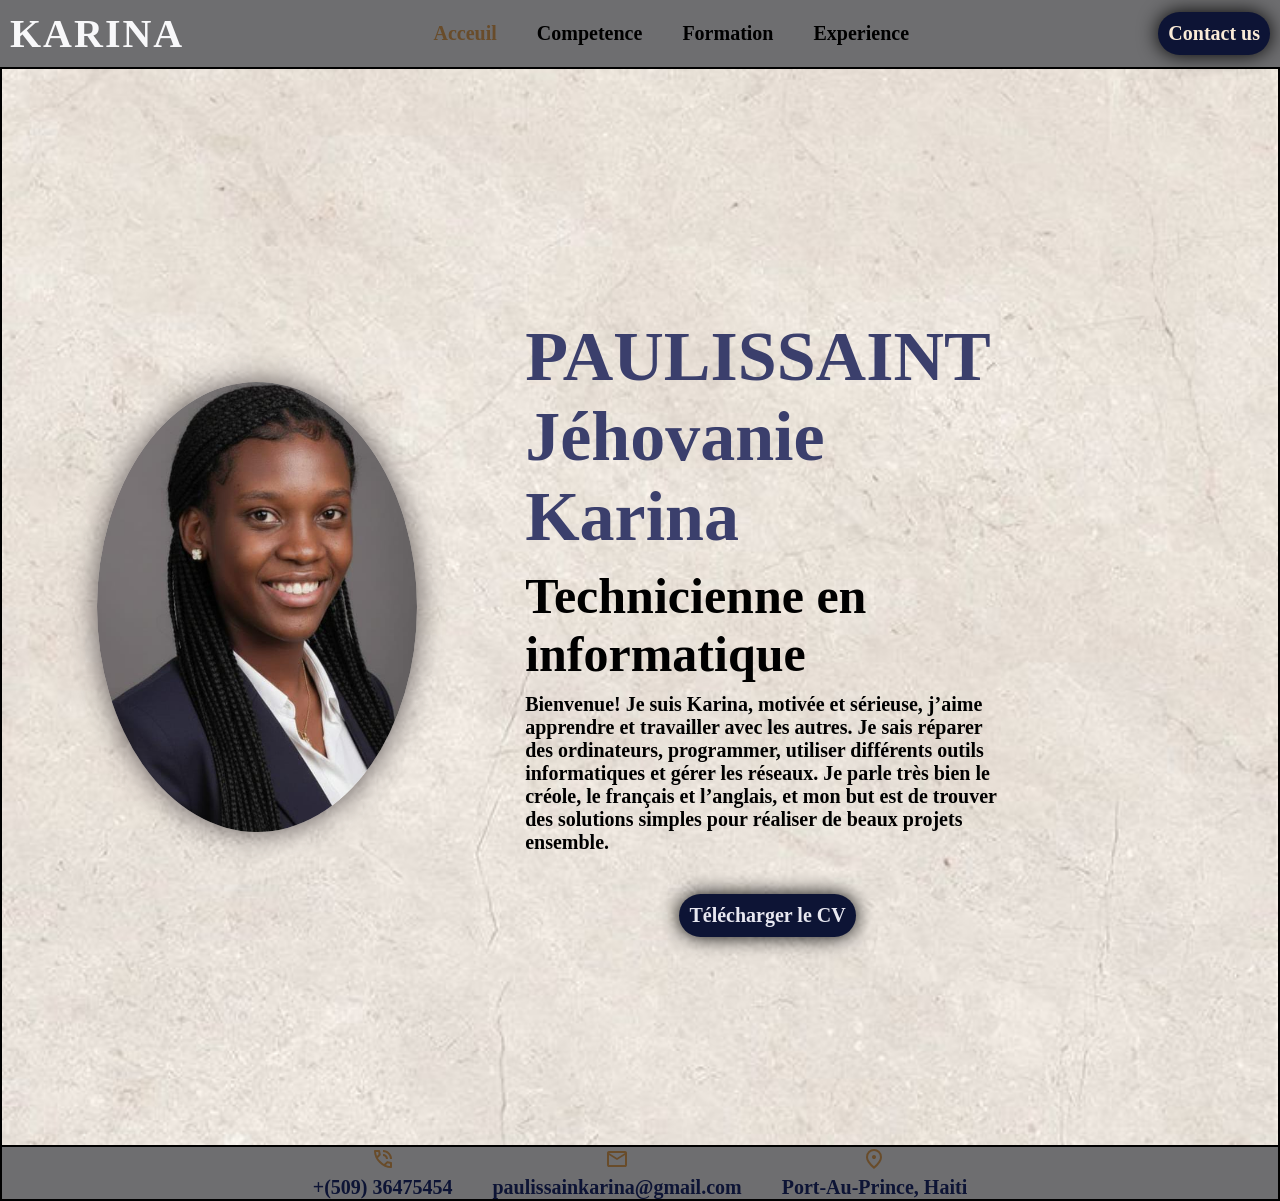
<file: index.html>
<!DOCTYPE html>
<html lang="en">
<head>
    <meta charset="UTF-8">
    <meta name="viewport" content="width=device-width, initial-scale=1.0">
    <title>CV</title>
   <link rel="stylesheet" href="css/cv_pro.css">
</head>
<body>
  <nav>
   <div class="logo">KARINA</div>
     <ul class="nav-links">
        <li id="akey"><a href="pro_cv.html">Acceuil</a></li>
        <li><a href="competence.html">Competence</a></li>
        <li><a href="formation.html">Formation</a></li>
        <li><a href="experience.html">Experience</a></li>
     </ul>
     <div class="btns">
       <button class="btn" ><a href="contact.html">Contact us</a></button>
     </div>
  </nav>
  <div class="grand">
   
   <div class="bwat">
      <div class="foto">
        <div class="foto_con">

         <img src="ID.jpeg" alt="" width="100%" height="auto" >

        </div>
      </div>
      <div class="nom">
         <div class="nom_con">
            <h2>PAULISSAINT <br> Jéhovanie Karina</h2>
            <p>Technicienne en informatique</p>
            <div class="pro">
             <p>  Bienvenue! Je suis Karina, motivée et sérieuse, j’aime apprendre et travailler avec les autres. Je sais réparer des ordinateurs, programmer, utiliser différents outils informatiques et gérer les réseaux. Je parle très bien le créole, le français et l’anglais, et mon but est de trouver des solutions simples pour réaliser de beaux projets ensemble. </p>
            </div>
            
            <div class="btns">
             <button class="btn" id="ji">Télécharger le CV</button>
            </div>
         </div>
      </div>
   </div>
  </div>
  <footer>

   <div class="num">
         <img src="phone_in_talk_24dp_694C2A_FILL0_wght400_GRAD0_opsz24.svg" alt="">
         <p>+(509) 36475454</p>
      </div>
      <div class="mail">
         <img src="mail_24dp_694C2A_FILL0_wght400_GRAD0_opsz24.svg" alt="">
         <p>paulissainkarina@gmail.com</p>
      </div>
      <div class="lieu">
         <img src="location_on_24dp_694C2A_FILL0_wght400_GRAD0_opsz24.svg" alt="">
         <p>Port-Au-Prince, Haiti</p>
      </div>
  </footer>
 
</body>
</html>
</file>
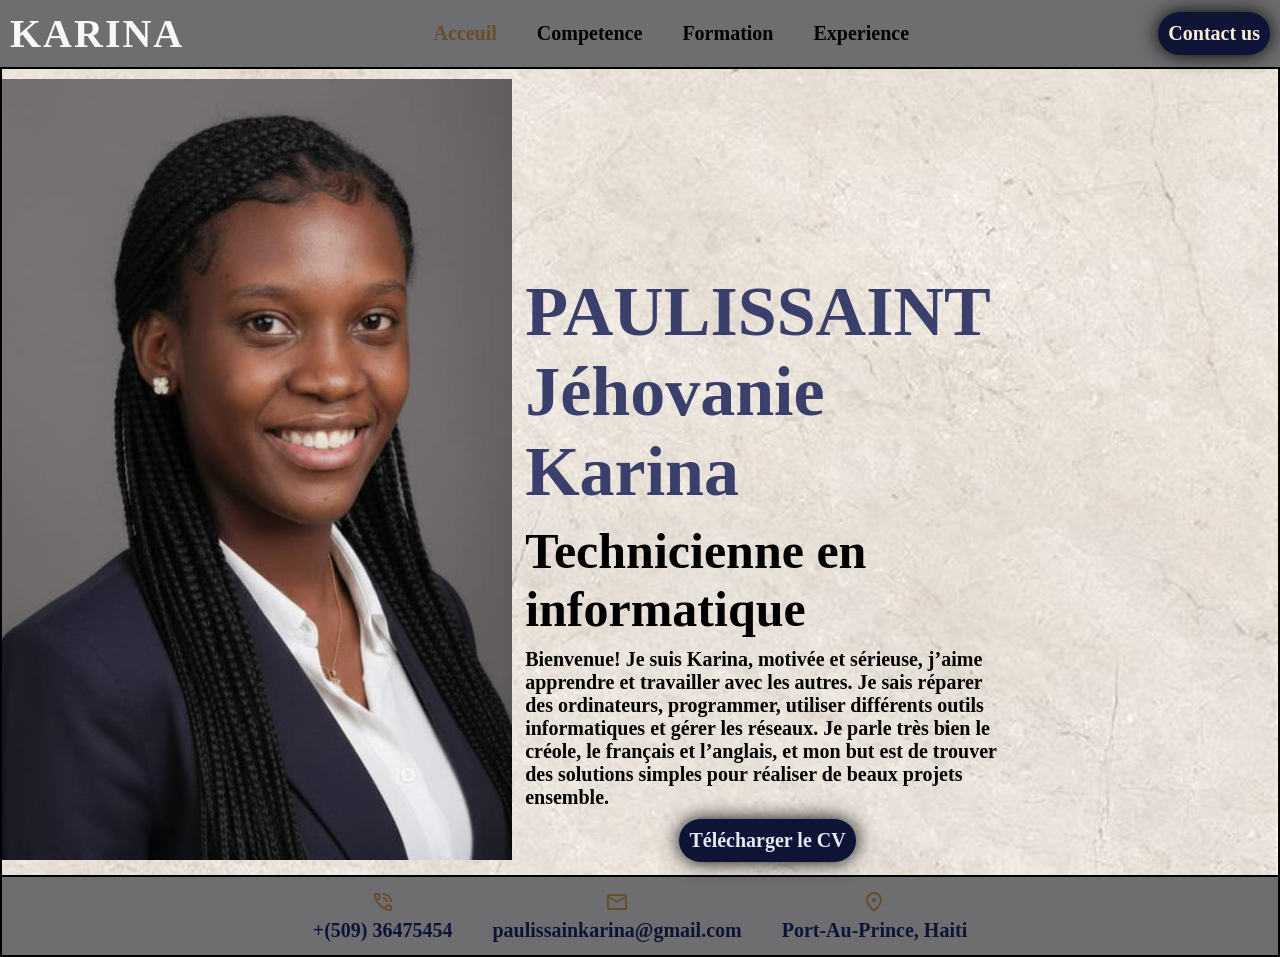
<file: projet_cv/index.html>
<!DOCTYPE html>
<html lang="en">
<head>
    <meta charset="UTF-8">
    <meta name="viewport" content="width=device-width, initial-scale=1.0">
    <title>CV</title>
   <link rel="stylesheet" href="css/cv_pro.css">
</head>
<body>
  <nav>
   <div class="logo">KARINA</div>
     <ul class="nav-links">
        <li id="akey"><a href="index.html">Acceuil</a></li>
        <li><a href="competence.html">Competence</a></li>
        <li><a href="formation.html">Formation</a></li>
        <li><a href="experience.html">Experience</a></li>
     </ul>
     <div class="btns">
       <button class="btn" ><a href="contact.html">Contact us</a></button>
     </div>
  </nav>
  <div class="grand">
   
   <div class="bwat">
      <div class="foto">
        <div class="/foto_con">

         <img src="ID.jpeg" alt="" width="100%" height="auto" >

        </div>
      </div>
      <div class="nom">
         <div class="nom_con">
            <h2>PAULISSAINT <br> Jéhovanie Karina</h2>
            <p>Technicienne en informatique</p>
            <div class="pro">
             <p>  Bienvenue! Je suis Karina, motivée et sérieuse, j’aime apprendre et travailler avec les autres. Je sais réparer des ordinateurs, programmer, utiliser différents outils informatiques et gérer les réseaux. Je parle très bien le créole, le français et l’anglais, et mon but est de trouver des solutions simples pour réaliser de beaux projets ensemble. </p>
            </div>
            
            <div class="btns">
             <button class="btn">Télécharger le CV</button>
            </div>
         </div>
      </div>
   </div>
  </div>
  <footer>

   <div class="num">
         <img src="/phone_in_talk_24dp_694C2A_FILL0_wght400_GRAD0_opsz24.svg" alt="">
         <p>+(509) 36475454</p>
      </div>
      <div class="mail">
         <img src="/mail_24dp_694C2A_FILL0_wght400_GRAD0_opsz24.svg" alt="">
         <p>paulissainkarina@gmail.com</p>
      </div>
      <div class="lieu">
         <img src="/location_on_24dp_694C2A_FILL0_wght400_GRAD0_opsz24.svg" alt="">
         <p>Port-Au-Prince, Haiti</p>
      </div>
  </footer>
 
</body>
</html>
</file>
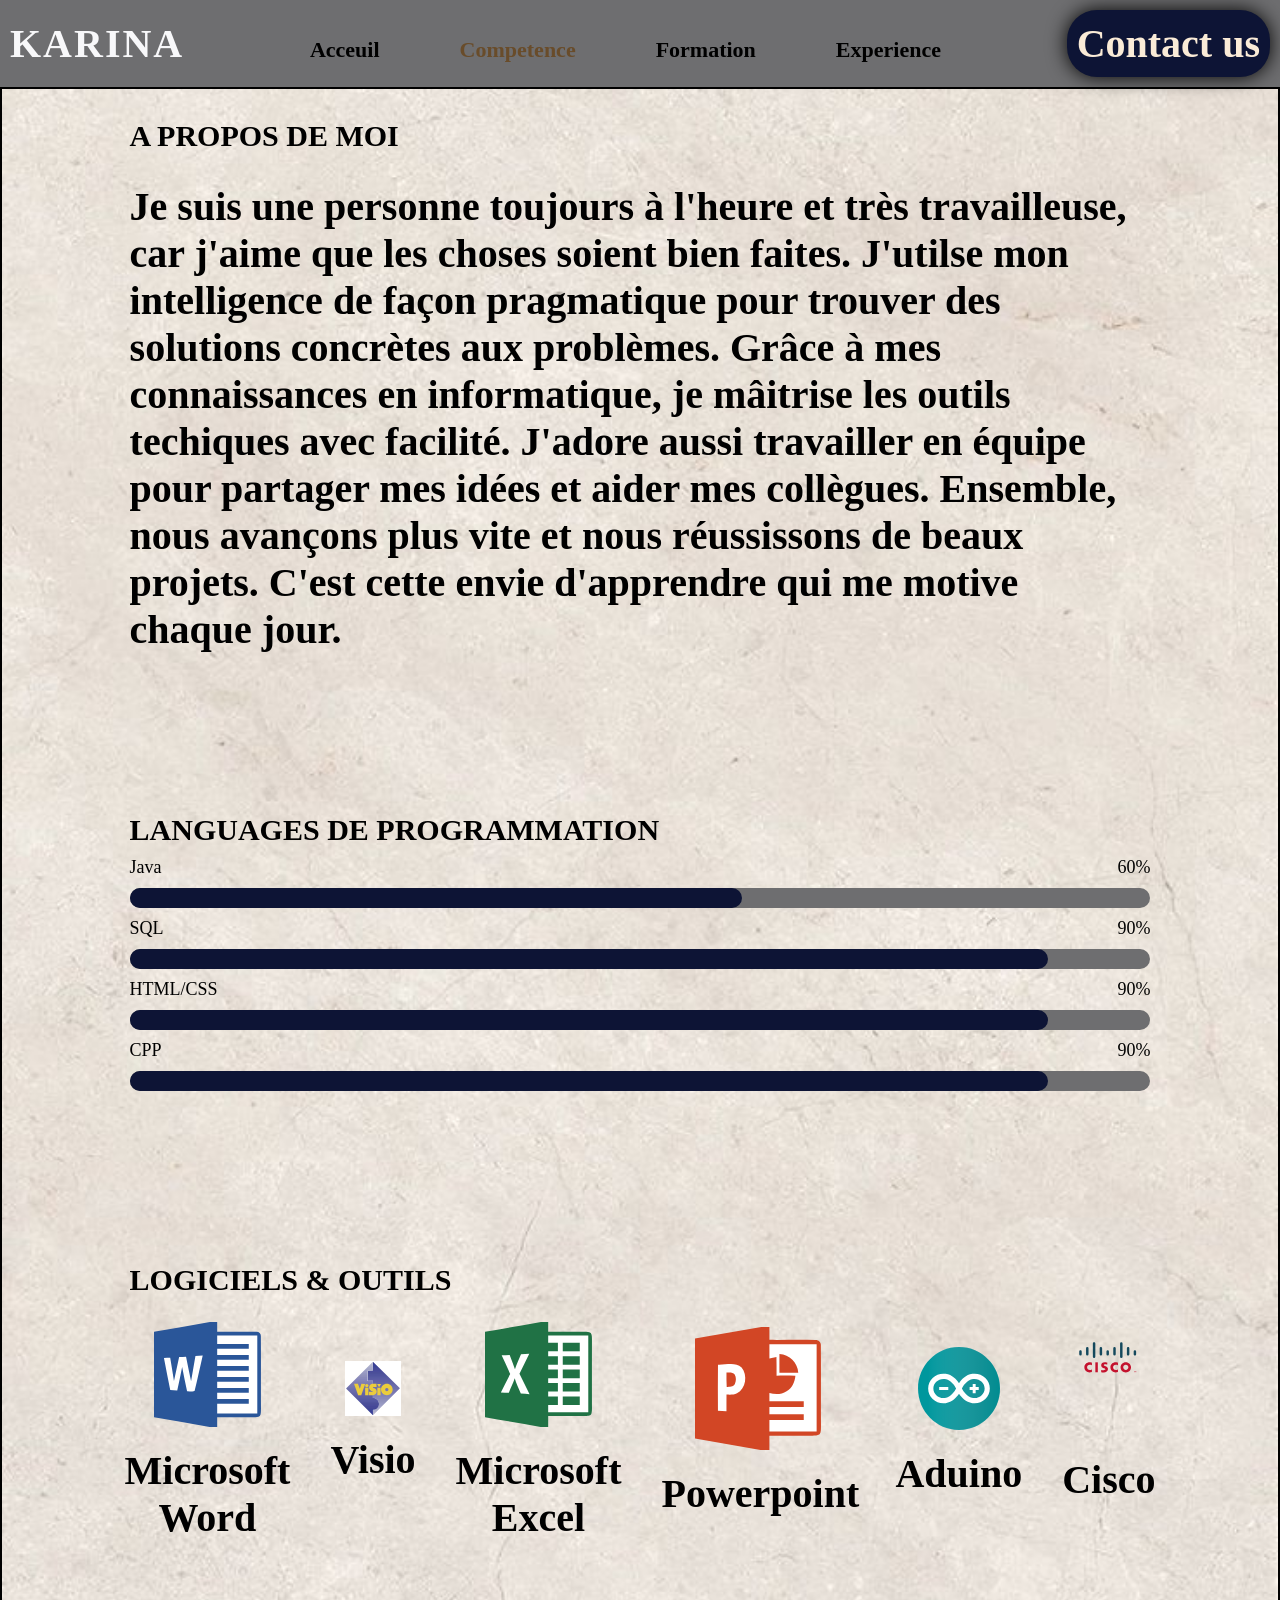
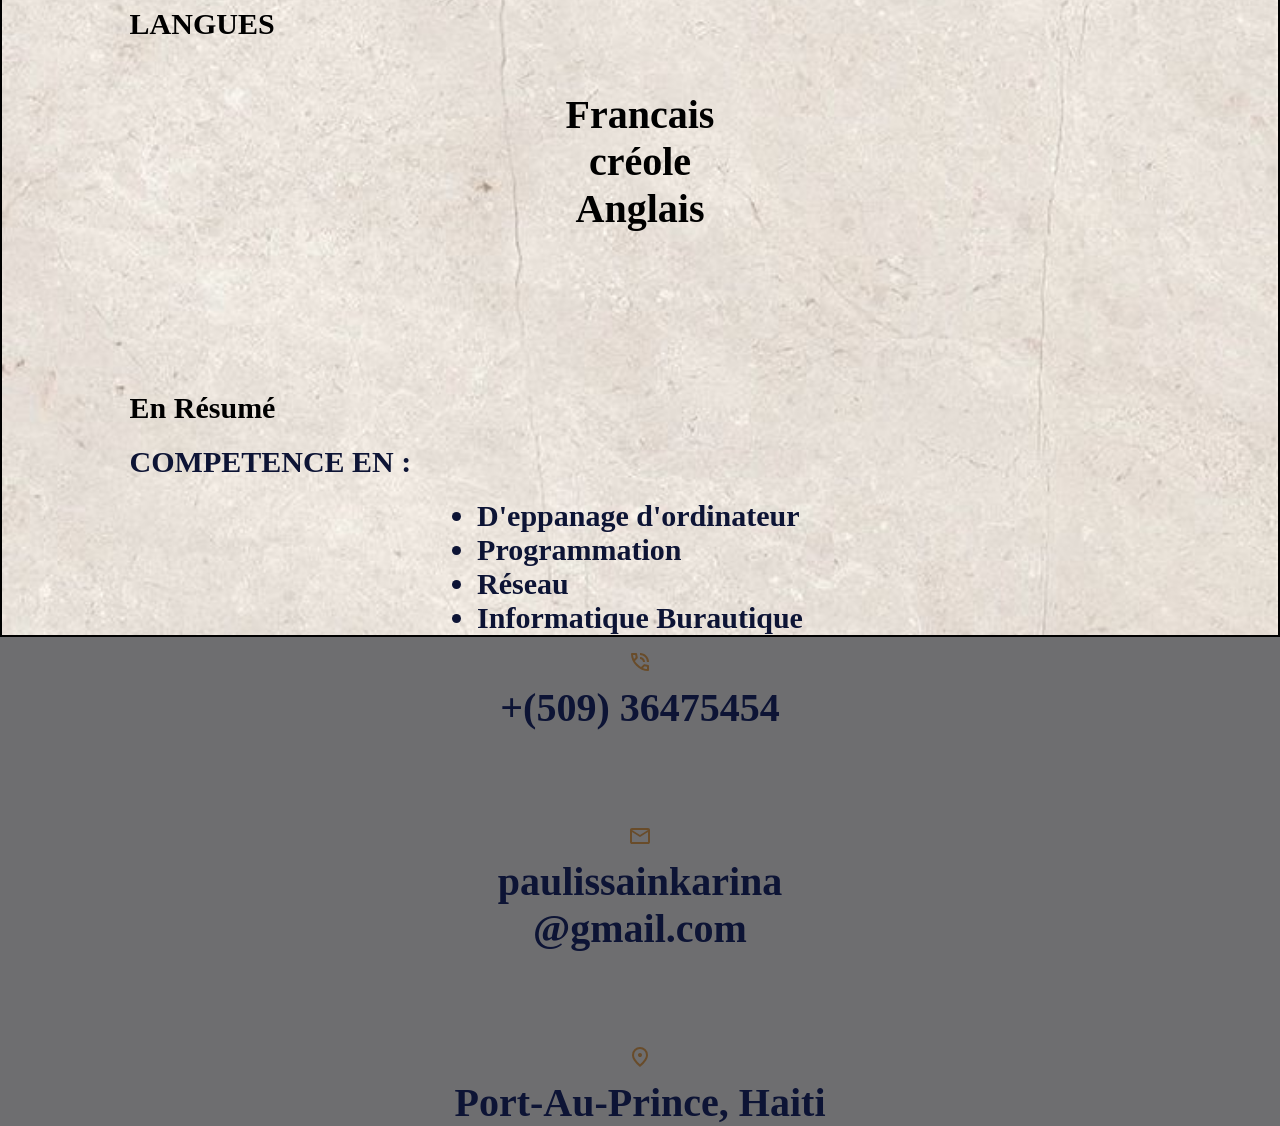
<file: competence.html>
<!DOCTYPE html>
<html lang="en">
<head>
    <meta charset="UTF-8">
    <meta name="viewport" content="width=device-width, initial-scale=1.0">
    <title>Document</title>
    <link rel="stylesheet" href="competence.css">
</head>
<body>
    
 <nav>
   <div class="logo">KARINA</div>
     <ul class="nav-links">
        <li ><a href="pro_cv.html">Acceuil</a></li>
        <li id="akey"><a href="competence.html">Competence</a></li>
        <li><a href="formation.html">Formation</a></li>
        <li ><a href="experience.html">Experience</a></li>
     </ul>
     <div class="btns">
       <button class="btn" ><a href="contact.html">Contact us</a></button>
     </div>
  </nav>
   <div class="grand">
      <div class="container1">
        <div class="bwat1">
            <div class="con">
                 <h2>A PROPOS DE MOI</h2>
        <p>
            Je suis une personne toujours à l'heure et très travailleuse, car j'aime que les choses soient bien faites.
            J'utilse mon intelligence de façon pragmatique pour trouver des solutions concrètes aux problèmes. Grâce à mes connaissances en informatique, je mâitrise les outils techiques avec facilité. J'adore aussi travailler en équipe pour partager mes idées et aider mes collègues.
            Ensemble, nous avançons plus vite et nous réussissons de beaux projets. C'est cette envie d'apprendre qui me motive chaque jour.
        </p>
            </div>
        </div>

      </div>
        <div class="container2">
          <div class="bwat2">
            <div class="con1">
              <h2>
                LANGUAGES DE PROGRAMMATION
              </h2>
              <div class="bar">
                <div class="info">
                  <span>Java</span>
                  <span>60%</span>
                </div>
              </div>
              <div class="ligne Java"></div>

              <div class="bar">
                <div class="info">
                  <span>SQL</span>
                  <span>90%</span>
                </div>
              </div>
              <div class="ligne SQL"></div>

              <div class="bar">
                <div class="info">
                  <span>HTML/CSS</span>
                  <span>90%</span>
                </div>
              </div>
              <div class="ligne html"></div>

              <div class="bar">
                <div class="info">
                  <span>CPP</span>
                  <span>90%</span>
                </div>
              </div>
              <div class="ligne CPP"></div>

            </div>
          </div>
        </div>

        <div class="container3">
          <div class="log">
            <h2>LOGICIELS & OUTILS</h2>
          </div>
        </div>

         <div class="container4">
          <div class="logi">
            <div class="word">
        <div class="pic">
          <img src="microsoft-word-2013-logo.svg" alt="" width="65%">
        </div>
        <div class="mo">
          <p>Microsoft Word</p>
        </div>
      </div>
      <div class="visio">
        <div class="pic">
          <img src="visio.svg" alt="" width="65%">
        </div>
        <div class="mo">
          <p>Visio</p>
        </div>
      </div>
      <div class="excel">
       <div class="pic">
        <img src="microsoft-excel-2013.svg" alt="" width="65%">
       </div>
       <div class="mo">Microsoft Excel</div>
      </div>
      <div class="powerpoint">
        <div class="pic">
          <img src="microsoft-powerpoint-2013.svg" alt="" width="65%">
        </div>
        <div class="mo">
          <p>Powerpoint </p>
        </div>
      </div>
      <div class="arduino">
        <div class="pic">
          <img src="arduino-1.svg" alt="" width="65%">
        </div>
        <div class="mo">Aduino</div>
      </div>
      <div class="cisco">
        <div class="pic">
          <img src="cisco-2.svg" alt="" width="65%">
        </div>
        <div class="mo">Cisco</div>
      </div>
            
          </div>
         </div>

         <div class="con5">
          <div class="bwat">
            <h2>LANGUES</h2>
          </div>
         </div>
                 <div class="container5">
    
       <p>
        Francais <br> créole 
        <br>Anglais
       </p>
     </div>
     <div class="sum">
       <h2>En Résumé</h2>
     </div>
     <div class="sum1">
      <h3>COMPETENCE EN :</h3>
     </div> 
     <div class="sum2">
      

        <ul>
      <li>D'eppanage d'ordinateur</li>
      <li>Programmation</li>
      <li>Réseau</li>
      <li>Informatique Burautique</li>
        </ul>
        
      
     </div>
  
        
     </div>
      <footer>

   <div class="num">
         <img src="phone_in_talk_24dp_694C2A_FILL0_wght400_GRAD0_opsz24.svg" alt="">
         <p>+(509) 36475454</p>
      </div>
      <div class="mail">
         <img src="mail_24dp_694C2A_FILL0_wght400_GRAD0_opsz24.svg" alt="">
         <p>paulissainkarina<br>@gmail.com</p>
      </div>
      <div class="lieu">
         <img src="location_on_24dp_694C2A_FILL0_wght400_GRAD0_opsz24.svg" alt="">
         <p>Port-Au-Prince, Haiti</p>
      </div>
  </footer>

</body>
</html>
</file>
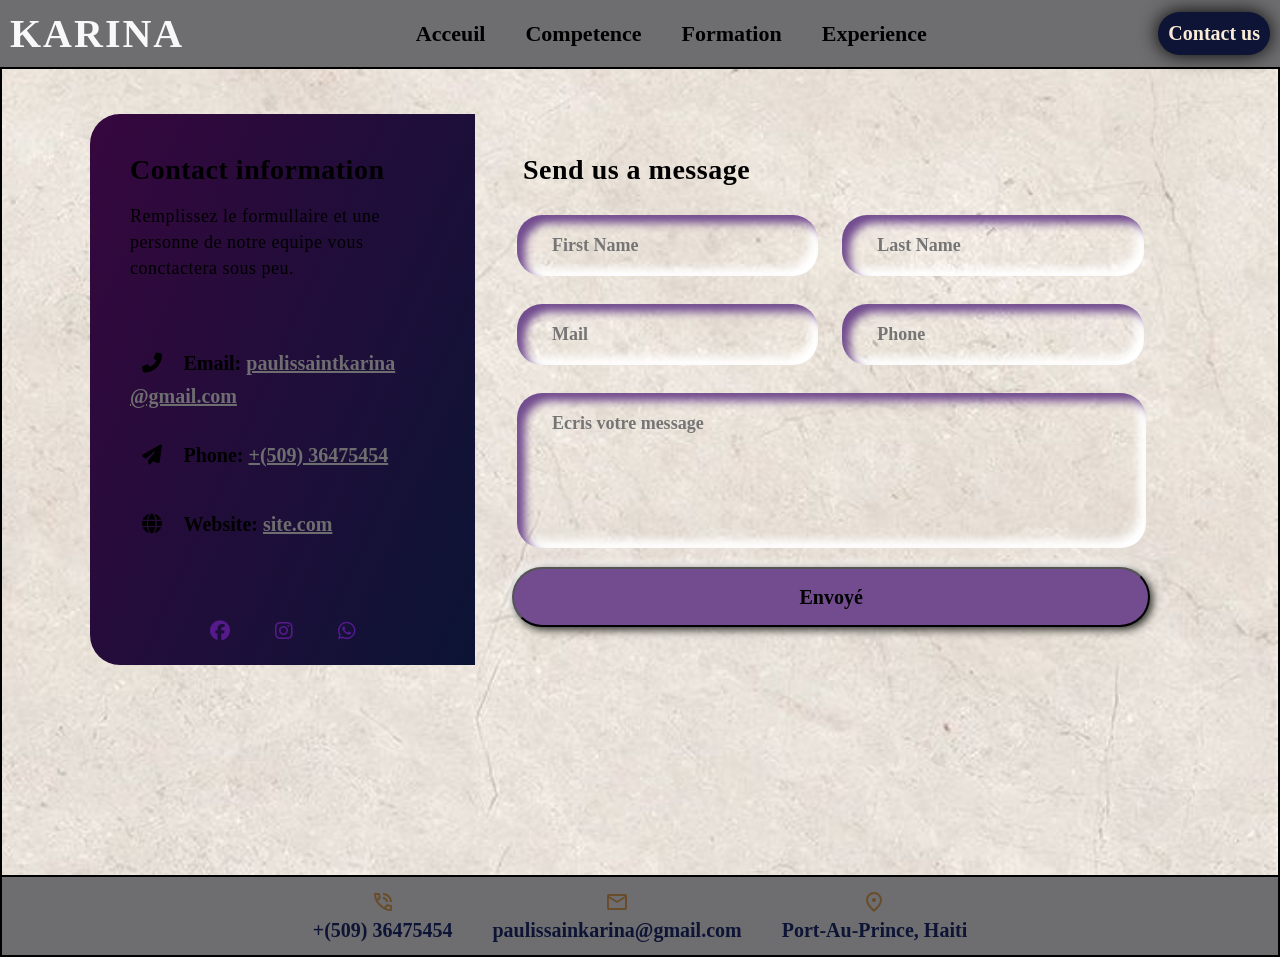
<file: contact.html>
<!DOCTYPE html>
<html lang="en">
<head>
    <meta charset="UTF-8">
    <meta name="viewport" content="width=device-width, initial-scale=1.0">
    <title>contact</title>
    <link rel="stylesheet" href="https://cdnjs.cloudflare.com/ajax/libs/font-awesome/6.5.1/css/all.min.css">
    <link rel="stylesheet" href="contact.css">
</head>
<body>
    <nav>
   <div class="logo">KARINA</div>
     <ul class="nav-links">
        <li ><a href="index.html">Acceuil</a></li>
        <li><a href="competence.html">Competence</a></li>
        <li><a href="formation.html">Formation</a></li>
        <li><a href="experience.html">Experience</a></li>
     </ul>
     <div class="btns">
       <button class="btn" id="akey"><a href="contact.html">Contact us</a></button>
     </div>
  </nav>
  
  <div class="grand">
    <section id="section-wrapper">
      <div class="box-wrapper">

        <div class="info-wrap">
          <h2 info-title>Contact information</h2>
          <h3 class="info-sub-title">Remplissez le formullaire et une personne de notre equipe vous conctactera sous peu.</h3>
          <ul class="info-details">
            <li>
              <i class="fas fa-phone-alt"></i>
              <span>Email: </span><a href="maito:paulissaintkarina@gmail.com">  paulissaintkarina<br>@gmail.com</a>
            </li>
            <li>
              <i class="fas fa-paper-plane"></i>
              <span>Phone: </span><a href="tel:+509 36475454">+(509) 36475454</a>
            </li>
            <li>
              <i class="fas fa-globe"></i>
              <span>Website: </span><a href="https://site.com">site.com</a>
            </li>
          </ul>
          <ul class="social-icons">
            <li>
              <a href="">
                <i class="fab fa-facebook"></i>
              </a>
            </li>
            <li>
              <a href="">
                <i class="fab fa-instagram"></i>
              </a>
            </li>
            <li>
              <a href="">
                <i class="fab fa-whatsapp"></i>
              </a>
            </li>
          </ul>
        </div>
        <div class="form-wrap">
          <form action="#" method="post">
            <h2 class="form-title">Send us a message</h2>
            <div class="form-fields">
              <div class="form-group">
                <input type="text" class="fname" placeholder="First Name">
              </div>
               <div class="form-group">
                <input type="text" class="lname" placeholder="Last Name">
              </div>
               <div class="form-group">
                <input type="text" class="email" placeholder="Mail">
              </div>
               <div class="form-group">
                <input type="text" class="phone" placeholder="Phone">
              </div>
               <div class="form-group">
                <textarea name="message" id="" placeholder="Ecris votre message"></textarea>
              </div>
            </div>
            <input type="submit" value="Envoyé" class="submit-button">
          </form>
        </div>
      </div>
    </section>

  </div>
   <footer>

   <div class="num">
         <img src="phone_in_talk_24dp_694C2A_FILL0_wght400_GRAD0_opsz24.svg" alt="">
         <p>+(509) 36475454</p>
      </div>
      <div class="mail">
         <img src="mail_24dp_694C2A_FILL0_wght400_GRAD0_opsz24.svg" alt="">
         <p>paulissainkarina@gmail.com</p>
      </div>
      <div class="lieu">
         <img src="location_on_24dp_694C2A_FILL0_wght400_GRAD0_opsz24.svg" alt="">
         <p>Port-Au-Prince, Haiti</p>
      </div>
  </footer>
</body>
</html>
</file>
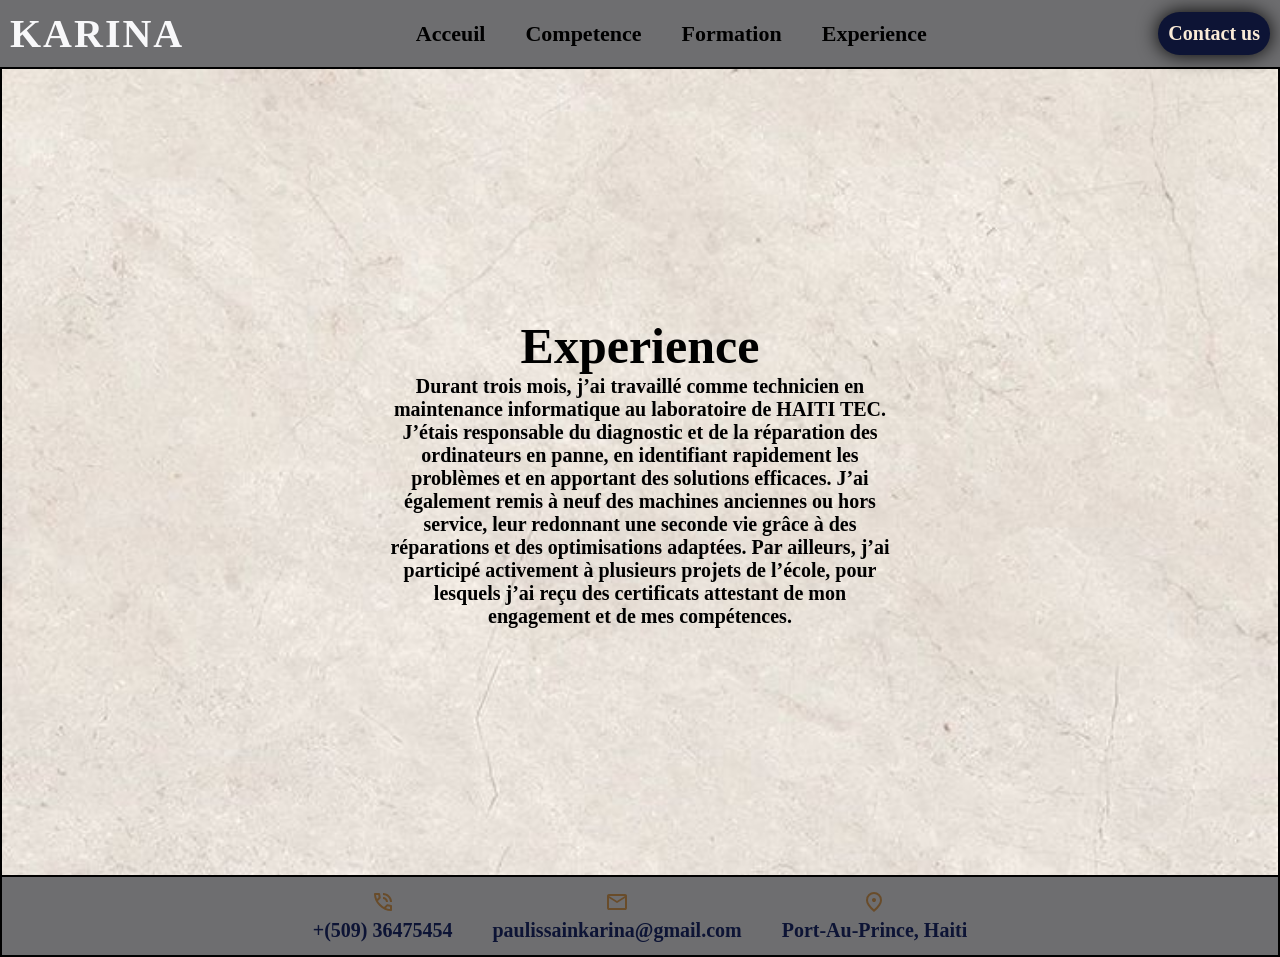
<file: experience.html>
<!DOCTYPE html>
<html lang="en">
<head>
    <meta charset="UTF-8">
    <meta name="viewport" content="width=device-width, initial-scale=1.0">
    <title>Experience</title>
    <link rel="stylesheet" href="experience.css">
</head>
<body>
    <nav>
   <div class="logo">KARINA</div>
     <ul class="nav-links">
        <li ><a href="pro_cv.html">Acceuil</a></li>
        <li><a href="competence.html">Competence</a></li>
        <li><a href="formation.html">Formation</a></li>
        <li><a href="experience.html" id="akey">Experience</a></li>
     </ul>
     <div class="btns">
      <button class="btn" ><a href="contact.html">Contact us</a></button>
     </div>
  </nav>
  <div class="grand">
    <div class="bwat">
        <h2>Experience</h2>
        <P>
            Durant trois mois, j’ai travaillé comme technicien en maintenance informatique au laboratoire de HAITI TEC. J’étais responsable du diagnostic et de la réparation des ordinateurs en panne, en identifiant rapidement les problèmes et en apportant des solutions efficaces. J’ai également remis à neuf des machines anciennes ou hors service, leur redonnant une seconde vie grâce à des réparations et des optimisations adaptées.

          Par ailleurs, j’ai participé activement à plusieurs projets de l’école, pour lesquels j’ai reçu des certificats attestant de mon engagement et de mes compétences.
        </P>
    </div>
    
  </div>
   <footer>

   <div class="num">
         <img src="phone_in_talk_24dp_694C2A_FILL0_wght400_GRAD0_opsz24.svg" alt="">
         <p>+(509) 36475454</p>
      </div>
      <div class="mail">
         <img src="mail_24dp_694C2A_FILL0_wght400_GRAD0_opsz24.svg" alt="">
         <p>paulissainkarina@gmail.com</p>
      </div>
      <div class="lieu">
         <img src="location_on_24dp_694C2A_FILL0_wght400_GRAD0_opsz24.svg" alt="">
         <p>Port-Au-Prince, Haiti</p>
      </div>
  </footer>
</body>
</html>
</file>
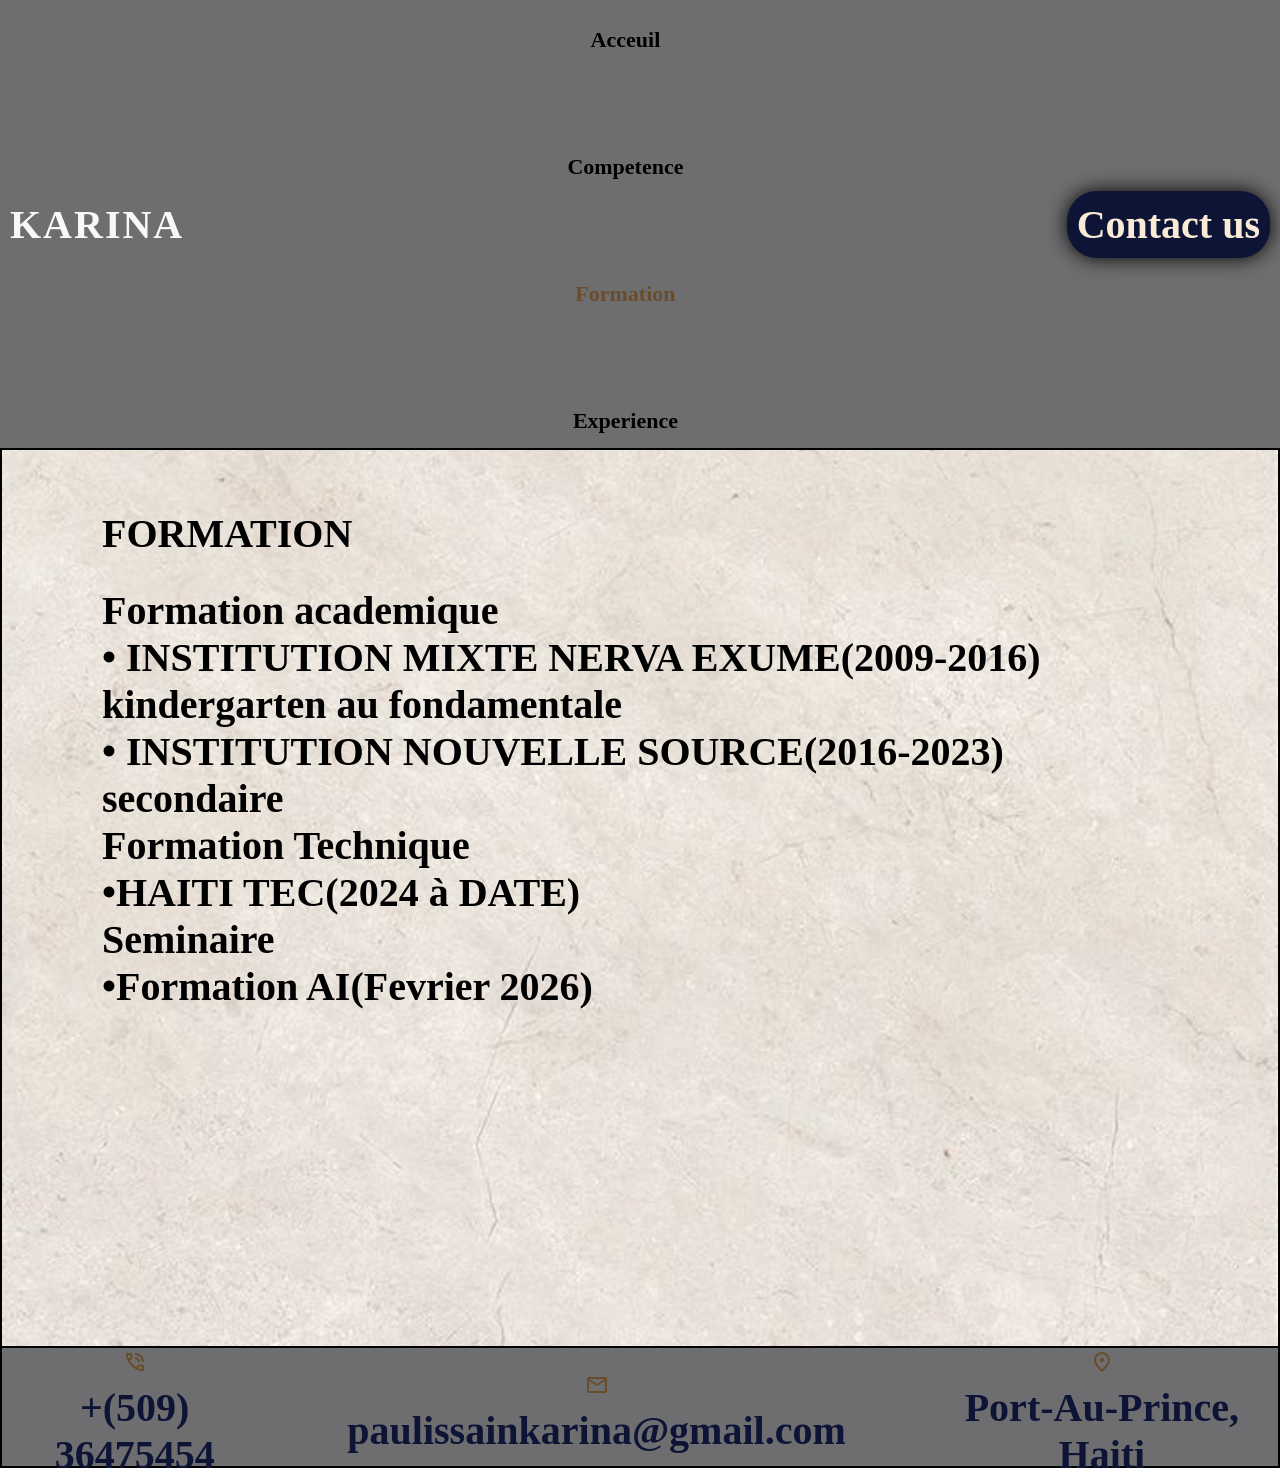
<file: formation.html>
<!DOCTYPE html>
<html lang="en">
<head>
    <meta charset="UTF-8">
    <meta name="viewport" content="width=device-width, initial-scale=1.0">
    <title>formation</title>
    <link rel="stylesheet" href="formation.css">
</head>
<body>
    <nav>
   <div class="logo">KARINA</div>
     <ul class="nav-links">
        <li ><a href="pro_cv.html">Acceuil</a></li>
        <li><a href="competence.html">Competence</a></li>
        <li id="akey"><a href="formation.html">Formation</a></li>
        <li><a href="experience.html">Experience</a></li>
     </ul>
     <div class="btns">
       <button class="btn"><a href="contact.html">Contact us</a></button>
     </div>
  </nav>
  <div class="grand">
    <div class="bwat">
        <h2>FORMATION</h2>
    <h3>Formation academique</h3>
        <p>
          • INSTITUTION MIXTE NERVA EXUME(2009-2016) <br>kindergarten au fondamentale <br>
           • INSTITUTION NOUVELLE SOURCE(2016-2023) <br>secondaire <br>
        </p>
            
        
        <h3>Formation Technique</h3>
         <p>•HAITI TEC(2024 à DATE) <br></p>
        
        <h3>Seminaire</h3>
        <p> •Formation AI(Fevrier 2026) <br></p>
    </div>
    
  </div>
   <footer>

   <div class="num">
         <img src="phone_in_talk_24dp_694C2A_FILL0_wght400_GRAD0_opsz24.svg" alt="">
         <p>+(509) 36475454</p>
      </div>
      <div class="mail">
         <img src="mail_24dp_694C2A_FILL0_wght400_GRAD0_opsz24.svg" alt="">
         <p>paulissainkarina@gmail.com</p>
      </div>
      <div class="lieu">
         <img src="location_on_24dp_694C2A_FILL0_wght400_GRAD0_opsz24.svg" alt="">
         <p>Port-Au-Prince, Haiti</p>
      </div>
  </footer>
    
</body>
</html>
</file>
<file: css/cv_pro.css>
*{
    margin: 0;
    padding: 0;
    box-sizing: border-box;
    font-family: 'Times New Roman',  sans-serif;
    font-size: 20px;
    font-weight: 600;
    
}
nav{
    width: 100%;
    padding:10px ;
    display: flex;
    align-items: center;
    justify-content: space-between;
    background-color: rgb(110, 110, 112);
    /* position: fixed; */
}
#akey a{
    color: #694c2a;
}
.logo{
    font-size: 2rem;
    font-weight: 700;
    color: rgb(248, 248, 250);
    letter-spacing: 2px;
}
.nav-links{
    list-style: none;
    display: flex;
    gap: 2rem;
}
.nav-links li a{
   position: relative; /*???*/
   text-decoration: none;
    color:black ;
    
}
.nav-links li a:hover{
    color: rgb(54, 7, 62);
 
}
.btns{
    display: flex;
    
}
#ji{
    margin-bottom: 30px;
}
.btn {
    padding: 10px;
    border-radius: 30px;
    background: rgb(13, 20, 53);
    color:rgb(231, 231, 240) ;
    box-shadow: 0 0 20px black;
    border: none;
    cursor: pointer;
}
.btn a{
    outline: none;
    list-style: none;
    color: antiquewhite;
    text-decoration: none;
}

@media(max-width:800px){
    nav,.nav-links{
     flex-direction: column;
     height: auto;
     text-align: center;
    }
    .btns{
        margin-top: 1%;
    }
   .bwat{
    flex-direction: column;
    height: auto;
   }
   .grand{
    height: auto;
   }
}

.grand{
    width: 100%;
    height: 120vh;
    border: 2px solid black; 
    align-content: center;/*li aji verticalement*/
    justify-items: center;
    background-image: url("../fond1.jpeg");
    background-repeat: no-repeat;
    background-size: cover;
    background-position: center;
}
.bwat{
    width: 80%;
    height: 800px;
    /* border: 2px solid black;  */
    display: flex;
    flex-direction: row;
}
.foto{
     width: 50%;
    height: 800px;
    /* border: 2px solid black; */
    display: flex;
    align-items: center;
    justify-content: center;
}
.foto_con{
     width: 320px;
    height: 450px;
    /* border: 2px solid red; */
    border-radius: 50%; 
    box-shadow: 0 0 30px rgb(93, 86, 86);
}

.foto_con img 
{ width: 100%; 
  height: 100%;
  object-fit: cover; /* l’image remplit le cercle */ 
  object-position: center; 
  border-radius: 50%;
 }
.nom{
    width: 50%;
    height: 800px;
    /* border: 2px solid black; */
    align-items: center;
    justify-content: center;
    display: flex;
    box-sizing: border-box;
}
.nom h2{
    color:#3b3f6c ;
    font-size: 70px;
}
.nom_con{
    /* border: 2px solid black; */
    width: 95%;
    height: 500px;
}
.nom_con p{
    margin-top: 10px;
    font-size: 50px;
}


@media(max-width:1200px){
    .nom h2{
        margin-top: 30px;
      font-size: 60px;
    }
    .nom_con p{
    font-size: 30px;
}

}
.nom_con h2{
    margin-top: 50px; 
}

.nom_con .btns {
    display: flex;
    justify-content: center; /* centre horizontalement */
    align-items: center;     /* centre verticalement si nécessaire */
    margin-top:10px ;
}

@media(min-width:730px) and (max-width:1040px){
    .nom_con h2{
     font-size: 40px;
    margin-top: 70px; 
}
}
@media(max-width:400px){
    .nom, .nom_con{
        flex-direction: column;
     height: auto;
     align-items: center;
    }
    .grand{
        height: auto;
    }
}

@media(max-width:730px){
    .bwat{
     flex-direction: column;
     height: auto;
     align-items: center;
    }
    .foto,.nom{
        width: 100%;
        height: auto;
    }
        .nom_con h2{
    font-size: 40px;
}
   .nom_con{
    text-align: center;
   }
   .nom_con h2{
    margin-top: 10px;
   }
   .grand{
    height: auto;
   }
}

footer{
   
    border: 2px solid black;
    height: 80px;
    border-top: none;
    background-color: rgb(110, 110, 112);
    display: flex;
    align-items: center;
    justify-content: center;
    gap: 2rem;
    
}
.num, .mail,.lieu{
    text-align: center;
    color:rgb(13, 20, 53);
}
@media(max-width:730px){
    footer{
     flex-direction: column;
     height: 250px;
     align-items: center;
    }
}

.pro p{
    font-size: 20px;
    font-weight: 600;
}
    
@media(min-width:1200px){
    footer, .bwat, .foto, .nom, .nom_con{
        height: auto;
    }
    #ji{
        margin-top: 30px;
        margin-bottom: 10px;
    }
    
}
</file>
<file: projet_cv/css/cv_pro.css>
*{
    margin: 0;
    padding: 0;
    box-sizing: border-box;
    font-family: 'Times New Roman',  sans-serif;
    font-size: 20px;
    font-weight: 600;
    
}
nav{
    width: 100%;
    padding:10px ;
    display: flex;
    align-items: center;
    justify-content: space-between;
    background-color: rgb(110, 110, 112);
    /* position: fixed; */
}
#akey a{
    color: #694c2a;
}
.logo{
    font-size: 2rem;
    font-weight: 700;
    color: rgb(248, 248, 250);
    letter-spacing: 2px;
}
.nav-links{
    list-style: none;
    display: flex;
    gap: 2rem;
}
.nav-links li a{
   position: relative; /*???*/
   text-decoration: none;
    color:black ;
    
}
.nav-links li a:hover{
    color: rgb(54, 7, 62);
 
}
.btns{
    display: flex;
}
.btn {
    padding: 10px;
    border-radius: 30px;
    background: rgb(13, 20, 53);
    color:rgb(231, 231, 240) ;
    box-shadow: 0 0 20px black;
    border: none;
    cursor: pointer;
}
.btn a{
    outline: none;
    list-style: none;
    color: antiquewhite;
    text-decoration: none;
}

@media(max-width:800px){
    nav,.nav-links{
     flex-direction: column;
     height: auto;
     text-align: center;
    }
    .btns{
        margin-top: 1%;
    }
   .bwat{
    flex-direction: column;
    height: auto;
   }
   .grand{
    height: auto;
   }
}

.grand{
    width: 100%;
    height: 90vh;
    border: 2px solid black; 
    align-content: center;/*li aji verticalement*/
    justify-items: center;
    background-image: url("../fond1.jpeg");
    background-repeat: no-repeat;
    background-size: cover;
    background-position: center;
}
.bwat{
    width: 80%;
    height: 800px;
    /* border: 2px solid black;  */
    display: flex;
    flex-direction: row;
}
.foto{
     width: 50%;
    height: 800px;
    /* border: 2px solid black; */
    display: flex;
    align-items: center;
    justify-content: center;
}
.foto_con{
     width: 320px;
    height: 450px;
    /* border: 2px solid red; */
    border-radius: 50%; 
    box-shadow: 0 0 30px rgb(93, 86, 86);
}

.foto_con img 
{ width: 100%; 
  height: 100%;
  object-fit: cover; /* l’image remplit le cercle */ 
  object-position: center; 
  border-radius: 50%;
 }
.nom{
    width: 50%;
    height: 800px;
    /* border: 2px solid black; */
    align-items: center;
    justify-content: center;
    display: flex;
    box-sizing: border-box;
}
.nom h2{
    color:#3b3f6c ;
    font-size: 70px;
}
.nom_con{
    /* border: 2px solid black; */
    width: 95%;
    height: 500px;
}
.nom_con p{
    margin-top: 10px;
    font-size: 50px;
}


@media(max-width:1200px){
    .nom h2{
        margin-top: 30px;
      font-size: 60px;
    }
    .nom_con p{
    font-size: 30px;
}

}
.nom_con h2{
    margin-top: 50px; 
}

.nom_con .btns {
    display: flex;
    justify-content: center; /* centre horizontalement */
    align-items: center;     /* centre verticalement si nécessaire */
    margin-top:10px ;
}

@media(min-width:730px) and (max-width:1040px){
    .nom_con h2{
     font-size: 40px;
    margin-top: 70px; 
}
}
@media(max-width:400px){
    .nom, .nom_con{
        flex-direction: column;
     height: auto;
     align-items: center;
    }
    .grand{
        height: auto;
    }
}

@media(max-width:730px){
    .bwat{
     flex-direction: column;
     height: auto;
     align-items: center;
    }
    .foto,.nom{
        width: 100%;
        height: auto;
    }
        .nom_con h2{
    font-size: 40px;
}
   .nom_con{
    text-align: center;
   }
   .nom_con h2{
    margin-top: 10px;
   }
   .grand{
    height: auto;
   }
}

footer{
   
    border: 2px solid black;
    height: 80px;
    border-top: none;
    background-color: rgb(110, 110, 112);
    display: flex;
    align-items: center;
    justify-content: center;
    gap: 2rem;
    
}
.num, .mail,.lieu{
    text-align: center;
    color:rgb(13, 20, 53);
}
@media(max-width:730px){
    footer{
     flex-direction: column;
     height: 250px;
     align-items: center;
    }
}

.pro p{
    font-size: 20px;
    font-weight: 600;
}
</file>
<file: competence.css>
*{
    margin: 0;
    padding: 0;
    box-sizing: border-box;
    font-family: 'Times New Roman',  sans-serif;
    font-size: 40px;
    font-weight: 600;
    
}
nav{
    width: 100%;
    padding:10px ;
    display: flex;
    align-items: center;
    justify-content: space-between;
    background-color: rgb(110, 110, 112);
}
#akey a{
    color: #694c2a;
}
.logo{
    font-size: 1rem;
    font-weight: 700;
    color: rgb(248, 248, 250);
    letter-spacing: 2px;
}
.nav-links{
    list-style: none;
    display: flex;
    gap: 2rem;
}
.nav-links li a{
   position: relative; /*???*/
   text-decoration: none;
    color:black ;
    font-size: 22px;
}
.nav-links li a:hover{
    color: rgb(54, 7, 62);
 
}
.btns{
    display: flex;
}
.btn{
    padding: 10px;
    border-radius: 30px;
    background: rgb(13, 20, 53);
    color:rgb(231, 231, 240) ;
    box-shadow: 0 0 20px black;
    border: none;
    cursor: pointer;
}

@media(max-width:800px){
    nav,.nav-links{
     flex-direction: column;
     height: auto;
     text-align: center;
    }
    .btns{
        margin-top: 30px;
    }
   .bwat{
    flex-direction: column;
    height: auto;
   }
}
@media(min-width:800px) and (max-width:1100px){
    .log0{
      font-size: 0.5rem;
    }
     .nav-links{
     flex-direction: column;
     height: auto;
     text-align: center;
    } 
    .btns{
      /* margin-top: 160px; */
    }
    .logo{
        /* margin-bottom: 160px; */
    }
    .grand{
        height: auto;
    }
  
}
.grand{
    width: 100%;
    height: 250vh;
    border: 2px solid black; 
    background-image: url("fond1.jpeg");
    background-repeat: no-repeat;
    background-size: cover;
    background-position: center;
}

.container1{
    margin-top: 30px;
    /* border: 2px solid black; */
    width: 100%;
}
.bwat1{
    width: 100%;
    /* border: 2px solid black; */
    height: 350px;
    justify-content: center;
    align-items: center;
    display: flex;
}
h2{
    font-weight: 900;
    font-size: 30px;
   
}
.con p{
    font-weight: 550;
   margin-bottom: 10px;
}
.container1 p{
    margin-top: 30px;
}
.con{
   width: 80%;
    /* border: 2px solid black; */
    height: 300px;  
}


.container2{
    width: 100%;
    /* border: 2px solid black; */
    height: 600px;
    justify-content: center;
    align-items: center;
    display: flex;
}
.bwat2{
    /* border: 2px solid black; */
    width: 80%;
    height: 300px;
}
.con1{
    /* border: 2px solid black; */
    height: 300px;
}
.con1 .bar{
    margin-top: 10px;
}
.con1 .info{
    display: flex;
    justify-content: space-between;
    width: 100%;
}
.con1 span{
    font-size: 18px;
    font-weight:500 ;}

.btn a{
    outline: none;
    list-style: none;
    color: antiquewhite;
    text-decoration: none;
}
.ligne {
  height: 20px;
  background-color:rgb(110, 110, 112); /* couleur de fond */
  border-radius: 10px;
  margin: 10px 0;
  position: relative;
}

.ligne::after {
  content: "";
  position: absolute;
  height: 100%;
  border-radius: 10px;
  left: 0;
  top: 0;
}

.Java::after {
  width: 60%;
  background-color:rgb(13, 20, 53); 
}

.html::after {
  width: 90%;
  background-color: rgb(13, 20, 53); 
}

.CPP::after {
  width: 90%;
  background-color:rgb(13, 20, 53); 
}
.SQL::after{
    width: 90%;
    background-color: rgb(13, 20, 53);
}
.container3{
    justify-content: center;
    align-items: center;
    display: flex;
}

.log{
    width: 80%;
    /* border: 2px solid black; */

}
.container4{
    justify-content: center;
    align-items: center;
    display: flex;
}
.logi{
    /* border: 2px solid black; */
    height: 250px;
    width: 80%;
    justify-content: center;
    align-items: center;
    display: flex;
    gap: 1rem;
}
.word,.excel,.powerpoint,.arduino,.cisco,.visio{
    width: 19%;
    /* border: 2px solid black; */
    height: 200px;
    text-align: center ;
    justify-content: center;
    align-content: center;
}
.pic{
    display: flex;
    justify-content: center;
    align-items: center;
}

.cisco .mo{
margin-top: 80px;
}
.excel .mo , .powerpoint .mo , .word .mo , .visio .mo , .arduino .mo{
    margin-top: 20px;
}

.container5{
    width: 100%;
    /* border: 2px solid blue; */
    height: 200px;
    margin-top: 50px;
    text-align: center;
    
}

footer{
   
    /* border: 2px solid black; */
    height: auto;
    border-top: none;
    background-color: rgb(110, 110, 112);
    display: flex;
    align-items: center;
    justify-content: center;
    gap: 2rem;
    
}


.con5{
    margin-top: 60px;
    width: 100%;
    justify-content: center;
    align-content: center;
    display: flex;
}
.con5 .bwat{
    width: 80%;
}
/* .logi:hover{
   color: bisque;
} */

@media(max-width:800px){
    .container1,.container2,.con,.bwat1,.container3,.container4,.con5,.container5,.logi{
     flex-direction: column;
     height:auto;
     align-items: center;
    padding-bottom: 25px;
    }
   .logi{
    
    width: 100%;
    height: auto;
   } 
.grand{
    height: auto;
}
   
}
 


 .sum, .sum1, .sum2{
    width: 100%;
    justify-content: center;
    align-content: center;
    display: flex;
    margin-top: 20px;
 }
 .sum h2, .sum1 h3{
    width: 80%;
 }
 
 .sum2 li, .sum1 h3{
    color: rgb(13, 20, 53);
    font-size: 30px;
    font-weight: 600;
 }

.sum{
    margin-top: 100px;
}
.num, .mail,.lieu{
    text-align: center;
    color:rgb(13, 20, 53);
}
@media (max-width:1350px
){
    .container1,.bwat1,.con{
        height: auto;
    }
    footer{
     flex-direction: column;
     height: auto;
     align-items: center;
    }
    .grand{
        height: auto;
    }
   
}

@media (min-width:1350px
){
    .container1,.bwat1,.con{
        height: auto;
    }
    footer{
     height: auto;
     align-items: center;
    }
   
}
</file>
<file: contact.css>
*{
    margin: 0;
    padding: 0;
    box-sizing: border-box;
    font-family: 'Times New Roman',  sans-serif;
    font-size: 20px;
    font-weight: 600;
    
}
nav{
    width: 100%;
    padding:10px ;
    display: flex;
    align-items: center;
    justify-content: space-between;
    background-color: rgb(110, 110, 112);
}

.logo{
    font-size: 2rem;
    font-weight: 700;
    color: rgb(248, 248, 250);
    letter-spacing: 2px;
}
.nav-links{
    list-style: none;
    display: flex;
    gap: 2rem;
}
.nav-links li a{
   position: relative; /*???*/
   text-decoration: none;
    color:black ;
    font-size: 22px;
}
.nav-links li a:hover{
    color: rgb(54, 7, 62);
 
}
.btns{
    display: flex;
}
.btn{
    padding: 10px;
    border-radius: 30px;
    background: rgb(13, 20, 53);
    color:rgb(231, 231, 240) ;
    box-shadow: 0 0 20px black;
    border: none;
    cursor: pointer;
}
@media(max-width:800px){
    nav,.nav-links{
     flex-direction: column;
     height: auto;
     text-align: center;
    }
    .btns{
        margin-top: 30px;
    }
   
}
@media(min-width:800px) and (max-width:1080px){
    .log0{
      font-size: 0.5rem;
    }
     .nav-links{
     flex-direction: column;
     height: auto;
     text-align: center;
    } 
    
    .grand{
        height: auto;
    }
  
}
.grand{
    width: 100%;
    height: 90vh;
    border: 2px solid black; 
    background-image: url("fond1.jpeg");
    background-repeat: no-repeat;
    background-size: cover;
    background-position: center;
}
#section-wrapper{
    width: 100%;
    padding: 10px;
}
.box-wrapper{
    position:relative;
    display: table;
    width: 1100px;
    margin: auto;
    margin-top: 35px;
    border-radius: 30px;
}
.info-wrap{
    width: 35%;
    height: 551px;
    padding: 40px;
    float: left;
    display: block;
    border-radius: 30px 0px 0px 30px;
    background: linear-gradient(114deg,rgba(54, 7, 62)0%,rgba(11, 20, 53));
    /* color: ; */
}
.info-wrap h2{
    text-align: left;
    letter-spacing: 0.5px;
    font-size: 28px;
    
}
.info-sub-title{
    font-size: 18px;
    font-weight: 300;
    margin-top: 17px;
    letter-spacing: 0.5px;
    line-height: 26px;
}
.info-details{
    list-style: none;
    margin: 60px 0px;
}
.info-details li{
    margin-top: 25px;
    font-size: 18px;
    /* color: ; */
}
.info-details li i{
   
   border-radius: 50%;
   padding: 12px;
   margin-right: 5px;
}
.info-details li a{
    color: rgb(110, 110, 112);
}
.info-details li a:hover{
    color: black;
}
.social-icons{
    list-style: none;
    text-align: center;
    margin: 20px 0px;
}
.social-icons li{
    display: inline-block;
}
.social-icons li i{
    padding:15px;
    margin: 0px 5px;
}
.form-wrap{
    width: 65%;
    float: right;
    padding: 40px 25px 35px 25px;
    /* background:#8b838; */
    border-radius: 0px 30px 30px 0px;

}
.form-wrap h2{
    text-align: left;
    margin-left: 23px;
    font-size: 28px;
    letter-spacing: 0.5px;
}

.form-fields{
    display: table;
    width: 100%;
    padding: 15px 5px 5px 5px;
}
.form-fields input,
.form-fields textarea{
    border: none;
    outline: none;
    background: none;
    color: #5e411f;
    font-size: 18px;
    padding: 20px 10px 20px 5px;
    width: 100%;
}
.form-fields textarea{
    height: 150px;
    resize: none;
}
.form-group{
    width: 46%;
    float: left;
    padding: 0px 30px;
    margin: 14px 12px;
    border-radius: 25px;
    box-shadow: inset 8px 8px 8px #724c8f, inset -8px -8px 8px #ffffff;
}
.form-fields .form-group:last-child{
    width: 96%;
}
.submit-button{
    height: 60px;
    margin: 0px 12px;
    border-radius: 30px;
    font-size: 20px;
    font-weight: 700;
    width: 96%;
    outline: none;
    cursor: pointer;
    color: black;
    background:#724c8f;
    box-shadow: 3px 3px 8px #2f2f2b,-3px -3px 8px #fff;
}

footer{
   
    border: 2px solid black;
    height: 80px;
    border-top: none;
    background-color: rgb(110, 110, 112);
    display: flex;
    align-items: center;
    justify-content: center;
    gap: 2rem;
    
}
.num, .mail,.lieu{
    text-align: center;
    color:rgb(13, 20, 53);
}
@media(max-width:730px){
    footer{
     flex-direction: column;
     height: 250px;
     align-items: center;
    }
}


/*responsve*/

@media(max-width:1100px){
    .box-wrapper{
        width: 100%;
    
    }
    .info-wrap,
    .form-wrap{
        width:100% ;
        height: inherit;
        float: none;

    }
    .info-wrap{
        border-radius: 30px 30px 0px 0px;
    }
    .form-wrap{
        border-radius: 0px 0px 30px;
    }
    .form-group{
        width: 100%;
        float: none;
        margin: 25px 0px;
    }
    .form-fields .form-group:last-child, .submit-button{
        width: 100%;
    }
    .submit-button{
        margin: 10px 0px;
    }
    .grand{
        height: auto;
    }
}
.btn a{
    outline: none;
    list-style: none;
    color: antiquewhite;
    text-decoration: none;
}
</file>
<file: experience.css>
*{
    margin: 0;
    padding: 0;
    box-sizing: border-box;
    font-family: 'Times New Roman',  sans-serif;
    font-size: 20px;
    font-weight: 600;
    
}
nav{
    width: 100%;
    padding:10px ;
    display: flex;
    align-items: center;
    justify-content: space-between;
    background-color: rgb(110, 110, 112);
}
#akey a{
    color: #694c2a;
}

.logo{
    font-size: 2rem;
    font-weight: 700;
    color: rgb(248, 248, 250);
    letter-spacing: 2px;
}
.nav-links{
    list-style: none;
    display: flex;
    gap: 2rem;
}
.nav-links li a{
   position: relative; /*???*/
   text-decoration: none;
    color:black ;
    font-size: 22px;
}
.nav-links li a:hover{
    color: rgb(54, 7, 62);
 
}
.btns{
    display: flex;
}
.btn{
    padding: 10px;
    border-radius: 30px;
    background: rgb(13, 20, 53);
    color:rgb(231, 231, 240) ;
    box-shadow: 0 0 20px black;
    border: none;
    cursor: pointer;
}
@media(max-width:800px){
    nav,.nav-links{
     flex-direction: column;
     height: auto;
     text-align: center;
    }
    .btns{
        margin-top: 30px;
    }
   
}
.bwat{
    text-align: center;
    width: 40%;
}
@media(min-width:800px) and (max-width:1080px){
    .log0{
      font-size: 0.5rem;
    }
     .nav-links{
     flex-direction: column;
     height: auto;
     text-align: center;
    } 
    
    .grand{
        height: auto;
    }
  
}
h2{
    font-size: 50px;
    font-weight: 600;
}
.btn a{
    outline: none;
    list-style: none;
    text-decoration: none;
    color: antiquewhite;
}
.grand{
    justify-content: center;
    align-items: center;
    display: flex;
    width: 100%;
    height: 90vh;
    border: 2px solid black; 
    background-image: url("fond1.jpeg");
    background-repeat: no-repeat;
    background-size: cover;
    background-position: center;
}



footer{
   
    border: 2px solid black;
    height: 80px;
    border-top: none;
    background-color: rgb(110, 110, 112);
    display: flex;
    align-items: center;
    justify-content: center;
    gap: 2rem;
    
}
.num, .mail,.lieu{
    text-align: center;
    color:rgb(13, 20, 53);
}
@media(max-width:730px){
    footer{
     flex-direction: column;
     height: 250px;
     align-items: center;
    }
}


/*responsve*/

@media(max-width:1100px){
    .box-wrapper{
        width: 100%;
    
    }
    .info-wrap,
    .form-wrap{
        width:100% ;
        height: inherit;
        float: none;

    }
    .info-wrap{
        border-radius: 30px 30px 0px 0px;
    }
    .form-wrap{
        border-radius: 0px 0px 30px;
    }
    .form-group{
        width: 100%;
        float: none;
        margin: 25px 0px;
    }
    .form-fields .form-group:last-child, .submit-button{
        width: 100%;
    }
    .submit-button{
        margin: 10px 0px;
    }
    .grand{
        height: auto;
    }
}
</file>
<file: formation.css>
*{
    margin: 0;
    padding: 0;
    box-sizing: border-box;
    font-family: 'Times New Roman',  sans-serif;
    font-size: 40px;
    font-weight: 600;
    
}
nav{
    width: 100%;
    padding:10px ;
    display: flex;
    align-items: center;
    justify-content: space-between;
    background-color: rgb(110, 110, 112);
}
#akey a{
    color: #694c2a;
}
.logo{
    font-size: 1rem;
    font-weight: 700;
    color: rgb(248, 248, 250);
    letter-spacing: 2px;
}
.nav-links{
    list-style: none;
    display: flex;
    gap: 2rem;
}
.btn a{
    outline: none;
    list-style: none;
    color: antiquewhite;
    text-decoration: none;
}
.nav-links li a{
   position: relative; /*???*/
   text-decoration: none;
    color:black ;
    font-size: 22px;
}
.nav-links li a:hover{
    color: rgb(54, 7, 62);
 
}
.btns{
    display: flex;
}
.btn{
    padding: 10px;
    border-radius: 30px;
    background: rgb(13, 20, 53);
    color:rgb(231, 231, 240) ;
    box-shadow: 0 0 20px black;
    border: none;
    cursor: pointer;
}
.bwat h2{
    margin-bottom: 30px;
}

footer{
   
    border: 2px solid black;
    height: 120px;
    border-top: none;
    background-color: rgb(110, 110, 112);
    display: flex;
    align-items: center;
    justify-content: center;
    gap: 2rem;
    
}
.num, .mail,.lieu{
    text-align: center;
    color:rgb(13, 20, 53);
}
@media(max-width:730px){
    footer{
     flex-direction: column;
     height: 450px;
     align-items: center;
    }
    }

@media(max-width:870px){
    nav,.nav-links{
     flex-direction: column;
     height: auto;
     text-align: center;
    }
    /* .btns{
        margin-top: 30px;
    } */
     .bwat p, .bwat h2, .bwat h3,footer{
        height: auto;
        font-size: 20px;
        font-weight: 500;
     }
    .mail{
        display: none;
    }
    .grand{
        height: 200vh;
    }
 
}

@media (min-width:1370px){
     .grand, .bwat{
        height: auto;
        flex-direction: column;
        
    }
}


@media(min-width:870px) and (max-width:1600px){
    .log0{
      font-size: 0.5rem;
    }
     .nav-links{
     flex-direction: column;
     height: auto;
     text-align: center;
    } 
    .btns{
      /* margin-top: 160px; */
    }
    .logo{
        /* margin-bottom: 160px; */
    }
    .grand{
        height: auto;
    }
}
.grand{
    width: 100%;
    height: 100vh;
    border: 2px solid black; 
    background-image: url("fond1.jpeg");
    background-repeat: no-repeat;
    background-size: cover;
    background-position: center;
}
.bwat{
    margin-top: 60px;
    margin-left: 100px;
}
</file>
